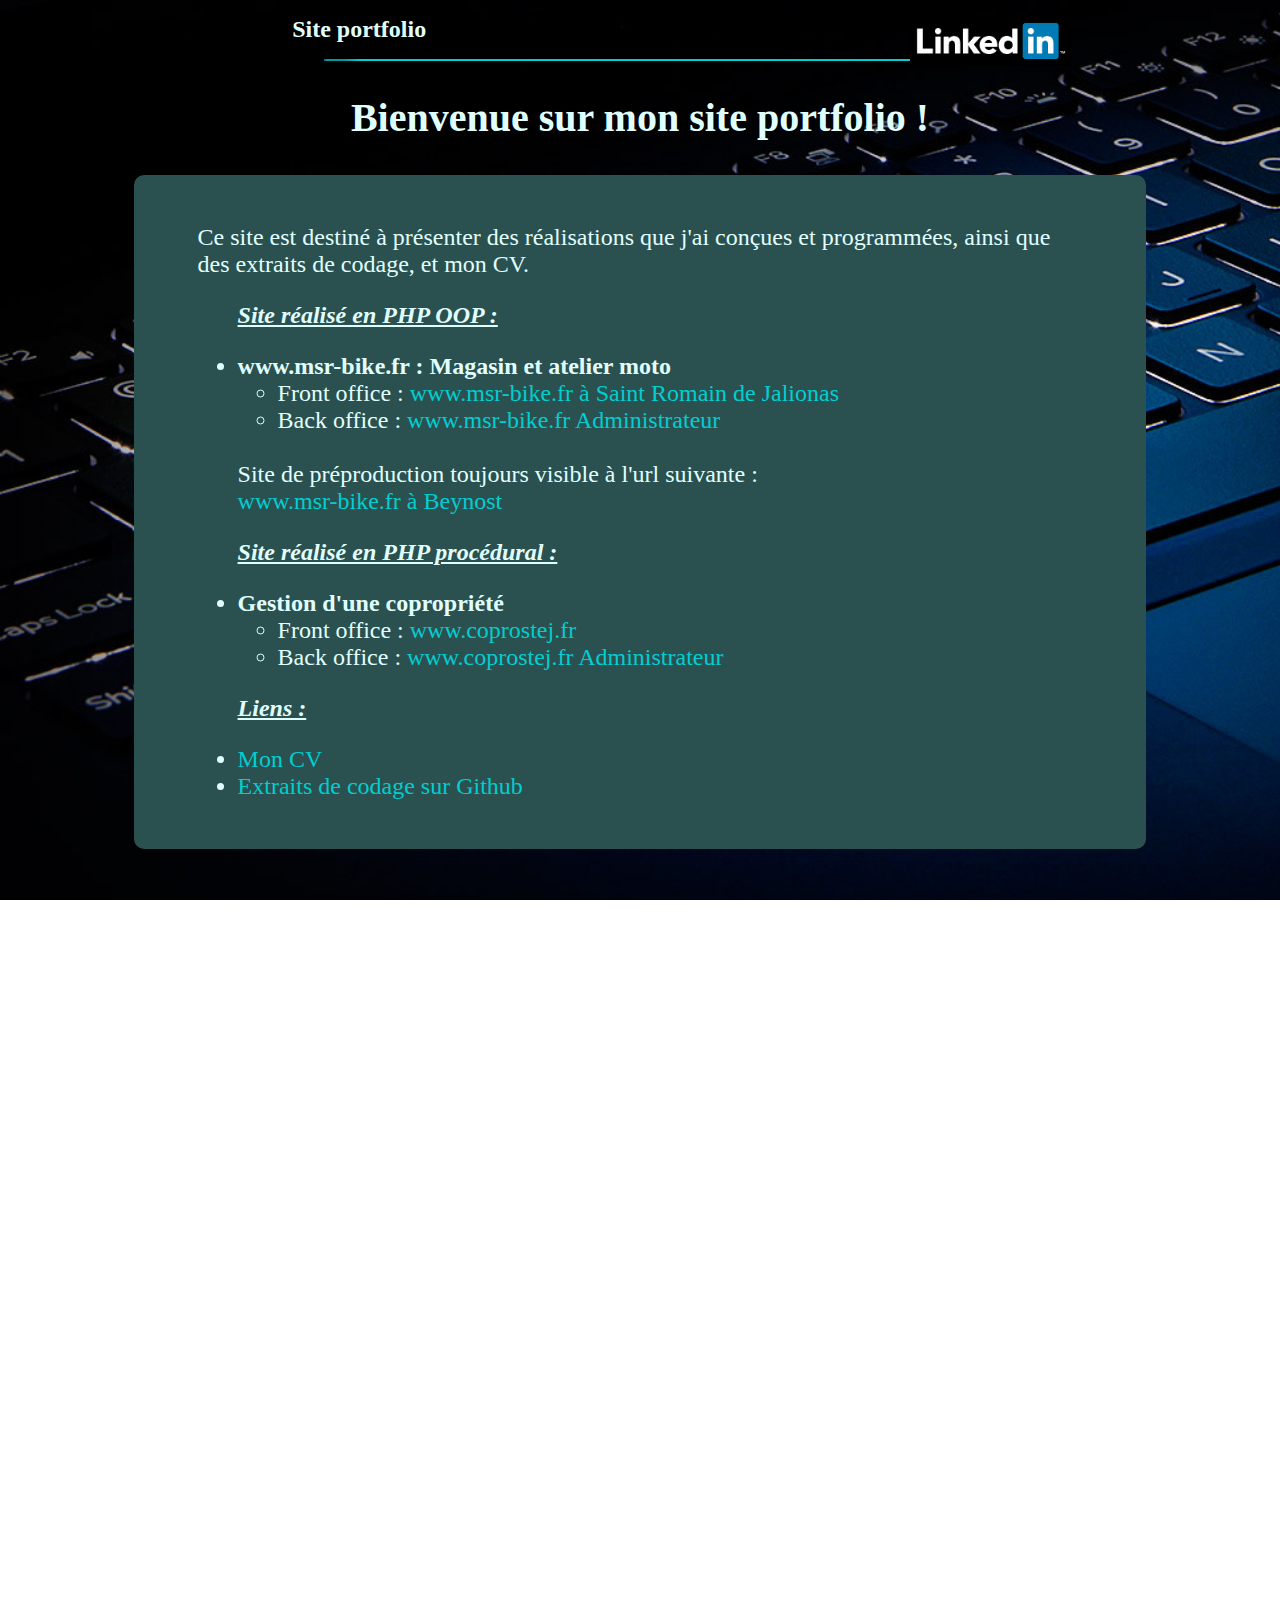
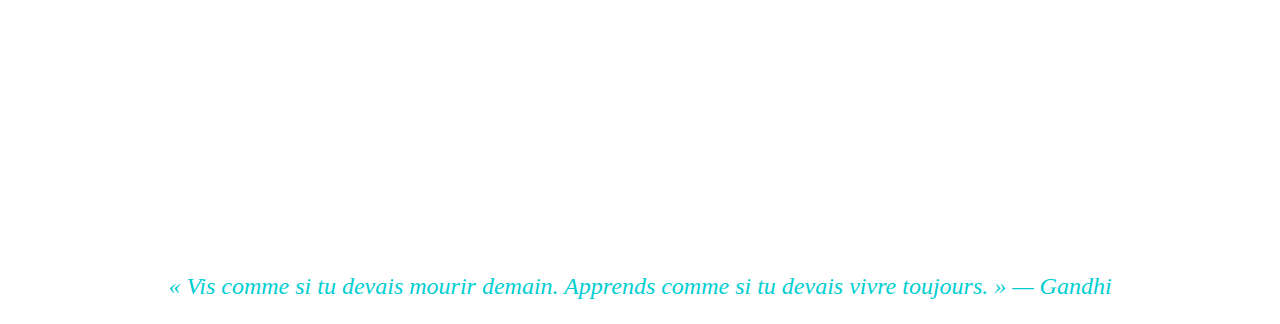
<file: index.html>
<!DOCTYPE html>
<html>

    <head>
        <link rel="stylesheet" href="css/css.css">
        <link rel="icon" type="image/png" sizes="16x16" href="favicon-16x16.png">
        <meta charset="UTF-8">
        <meta name="viewport" content="width=device-width, initial-scale=1.0">
    </head>

    <body>
        <div class="logoin">
            <a href="https://www.linkedin.com/in/guillaume-deloris-developpeur/" target="blank">
                <img src="images/logoinfondnoir.png" alt="logo linked in"></a>
        </div>
        <h1>Site portfolio</h1>
        <div class="hline"></div>
        <h2>Bienvenue sur mon site portfolio !</h2>
        <div class="container">
            <p>Ce site est destiné à présenter des réalisations que j'ai conçues et programmées, 
                ainsi que des extraits de codage, et mon CV.</p>
            <ul>
                <p><b><i><u>Site réalisé en PHP OOP : </u></i></b></p>
                <li><b>www.msr-bike.fr : Magasin et atelier moto </b></li>
                <ul>
                    <li>Front office : <a href="https://www.guillaumedeloris.fr/msrBike/boundaries/Index.php" target="blank">www.msr-bike.fr à Saint Romain de Jalionas</a></li>
                    <li>Back office : <a href="https://www.guillaumedeloris.fr/msrBike/msrBikeAdmin/boundaries/LoginIHM.php" target="blank">www.msr-bike.fr Administrateur</a></li>
                </ul><br>
                Site de préproduction toujours visible à l'url suivante :<br>
                <a href="https://julycien.alwaysdata.net/msrBike/boundaries/Index.php" target="blank">www.msr-bike.fr à Beynost</a></li>


                <p><b><i><u>Site réalisé en PHP procédural :</u></i></b></p>
                <li><b>Gestion d'une copropriété</b></li>
                <ul>
                    <li>Front office : <a href="https://guillaumedeloris.fr/CoproSainteJulie/boundaries/identificationIHM.php" target="blank">www.coprostej.fr</a></li>
                    <li>Back office : <a href="https://guillaumedeloris.fr/CoproSainteJulie/SyndicSainteJulie/boundaries/identification.php" target="blank">www.coprostej.fr Administrateur</a></li>
                </ul>
                <p><b><i><u>Liens :</u></i></b></p>
                <li><a href="cv/cv.html" target="blank">Mon CV</a></li>
                <li><a href="https://github.com/julycien" target="blank">Extraits de codage sur Github</a></li>
            </ul>
        </div>
        <div class="transparence"></div>

        <p class="citation">« Vis comme si tu devais mourir demain. Apprends comme si tu devais vivre toujours. »

            — Gandhi</p>
    </body>

</html>
</file>
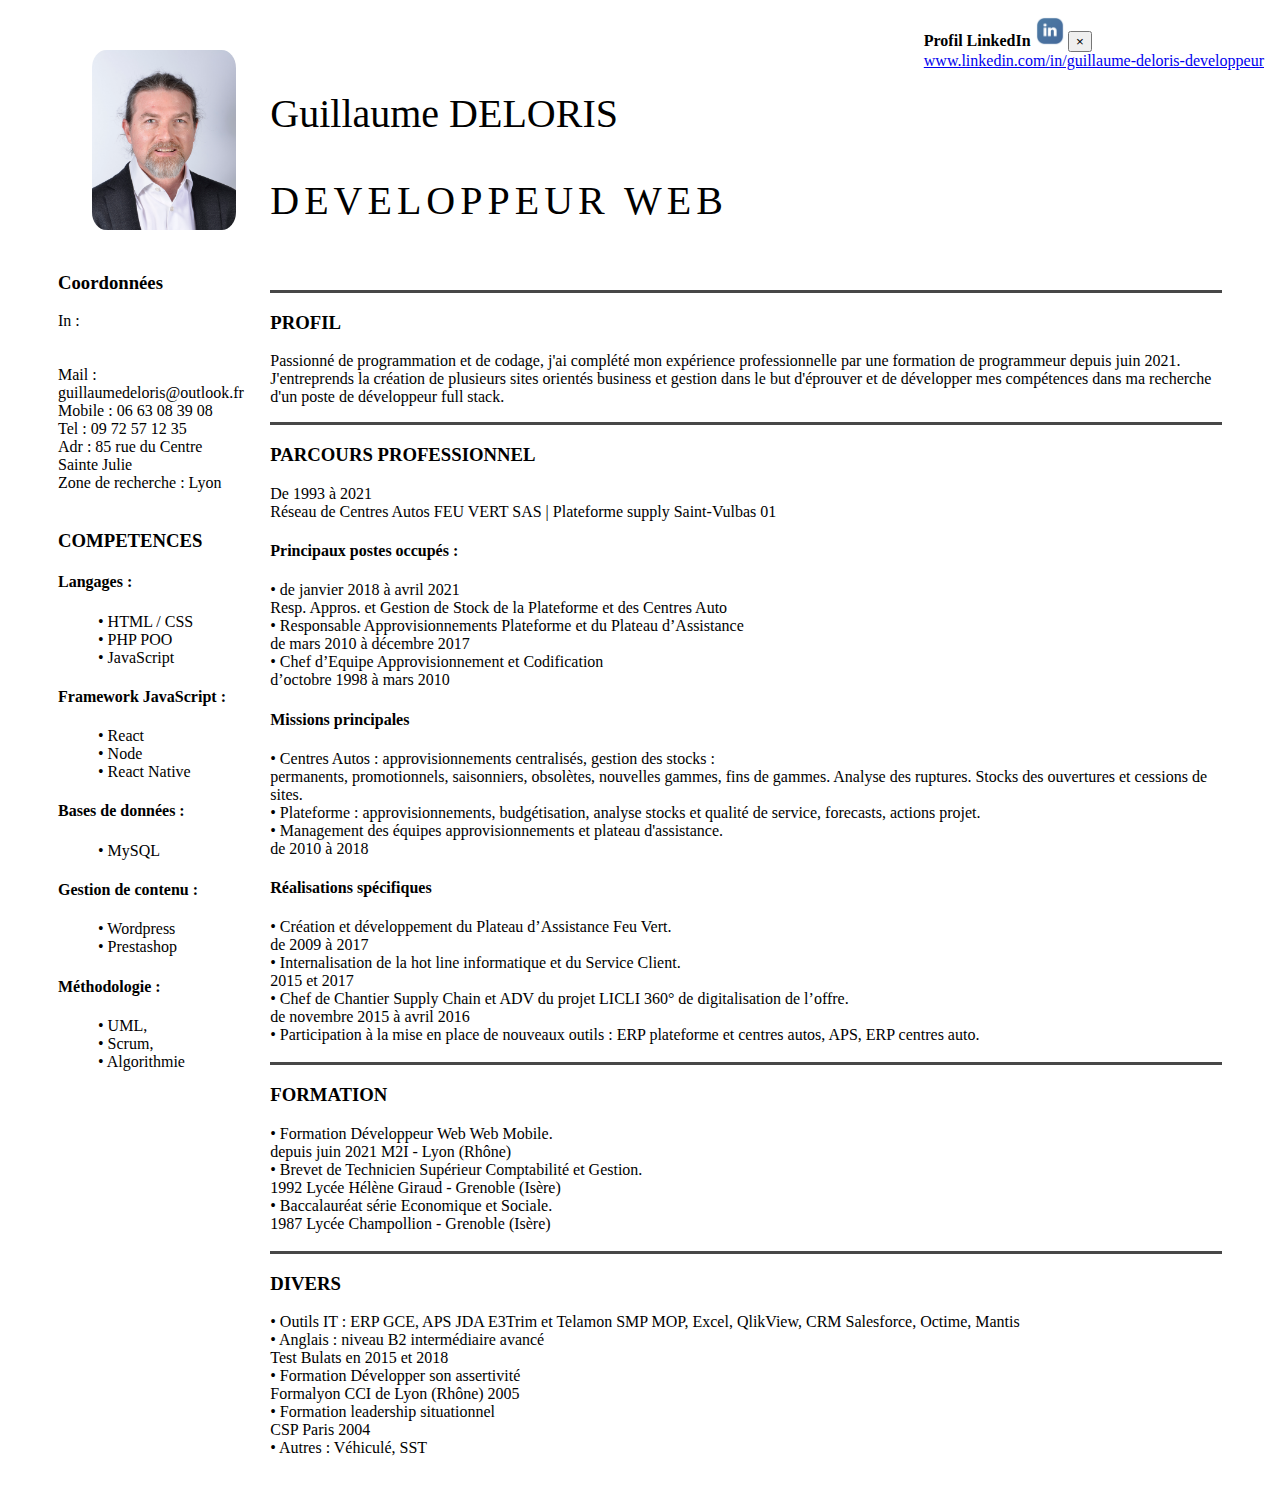
<file: cv/cv sv 211020.html>
<!DOCTYPE html>
<html lang="en">

<head>
    <meta charset="utf-8">
    <meta name="viewport" content="width=device-width, initial-scale=1, shrink-to-fit=no">
    <title>mon CV</title>
    <link href="cv.css" rel="stylesheet" />
    <link rel="stylesheet" href="https://cdn.jsdelivr.net/npm/bootstrap@4.6.0/dist/css/bootstrap.min.css"
        integrity="sha384-B0vP5xmATw1+K9KRQjQERJvTumQW0nPEzvF6L/Z6nronJ3oUOFUFpCjEUQouq2+l" crossorigin="anonymous">
    <link rel="icon" type="image/png" sizes="16x16" href="../favicon-16x16.png">
</head>

<body>
    <div class=container>
        <div class="ContainerColonne">
            <div class="photo">
                <img src="../images/photoprofil.jpg" class="photo" alt="photo de profil" height=180px>
            </div>
            <div id="coordonnees">
                <h3>Coordonnées</h3>
                <p>In : <a class="link" href="https://www.linkedin.com/in/guillaume-deloris-developpeur">
                        www.linkedin.com/in/guillaume-deloris-developpeur</a> <br>
                    Mail : guillaumedeloris@outlook.fr<br>
                    Mobile : 06 63 08 39 08<br>
                    Tel : 09 72 57 12 35 <br>
                    Adr : 85 rue du Centre <br>
                    Sainte Julie<br>
                    Zone de recherche : Lyon
                </p>
            </div>
            <div id="competences">
                <h3>COMPETENCES</h3>
                <p>
                <h4>Langages :</h4>
                <p class="colGauche">
                    • HTML / CSS<br>
                    • PHP POO<br>
                    • JavaScript<br>

                </p>
                <h4>Framework JavaScript :</h4>
                <p class="colGauche">
                    • React <br>
                    • Node <br>
                    • React Native <br>
                </p>
                <h4>Bases de données :</h4>
                <p class="colGauche">
                    • MySQL <br>
                </p>
                <h4>Gestion de contenu :</h4>
                <p class="colGauche">
                    • Wordpress<br>
                    • Prestashop<br>
                </p>
                <h4>Méthodologie :</h4>
                <p class="colGauche">
                    • UML,<br>
                    • Scrum, <br>
                    • Algorithmie
                </p>
                </p>
            </div>

        </div>
        <div class="ContainerPrincipal">
            <div id="entete">
                <p id="nom">Guillaume DELORIS</p>
                <p id="titre">DEVELOPPEUR WEB</p>
            </div>
            <div id="profil">
                <h3>PROFIL</h3>
                <p>Passionné de programmation et de codage,
                    j'ai complété mon expérience professionnelle par une formation de programmeur depuis juin 2021.
                    J'entreprends la création de plusieurs sites orientés business et gestion dans le but
                    d'éprouver et de développer mes compétences dans ma recherche d'un poste de développeur full stack.
                </p>
            </div>
            <div id="experience">
                <h3>PARCOURS PROFESSIONNEL</h3>
                <div class="largeur">
                    <div class="texteGauche">De 1993 à 2021
                    </div>
                    <div class="texteDroite">Réseau de Centres Autos FEU VERT SAS | Plateforme supply Saint-Vulbas 01
                    </div>
                </div>
                <h4>Principaux postes occupés :</h4>
                <div class="largeur">
                    <div class="texteGauche">&bull; de janvier 2018 à avril 2021</div>
                    <div class="texteDroite">Resp. Appros. et Gestion de Stock de la Plateforme et des Centres Auto</div>
                </div>
                <div class="largeur">
                    <div class="texteGauche">&bull; Responsable Approvisionnements Plateforme et du Plateau d’Assistance
                    </div>
                    <div class="texteDroite">de mars 2010 à décembre 2017</div>
                </div>
                <div class="largeur">
                    <div class="texteGauche">&bull; Chef d’Equipe Approvisionnement et Codification</div>
                    <div class="texteDroite">d’octobre 1998 à mars 2010</div>
                </div>
                <h4>Missions principales</h4>
                &bull; Centres Autos : approvisionnements centralisés, gestion des stocks : <br>
                permanents, promotionnels, saisonniers, obsolètes, nouvelles gammes, fins de gammes. Analyse des
                ruptures. Stocks des ouvertures et cessions de sites.<br>
                &bull; Plateforme : approvisionnements, budgétisation, analyse stocks et qualité de service, forecasts,
                actions projet.
                <div class="largeur">
                    <div class="texteGauche">&bull; Management des équipes approvisionnements et plateau d'assistance.
                    </div>
                    <div class="texteDroite">de 2010 à 2018</div>
                </div>
                <h4>Réalisations spécifiques</h4>
                <div class="largeur">
                    <div class="texteGauche">&bull; Création et développement du Plateau d’Assistance Feu Vert.</div>
                    <div class="texteDroite">de 2009 à 2017</div>
                </div>
                <div class="largeur">
                    <div class="texteGauche">&bull; Internalisation de la hot line informatique et du Service Client.
                    </div>
                    <div class="texteDroite"> 2015 et 2017</div>
                </div>
                <div class="largeur">
                    <div class="texteGauche">&bull; Chef de Chantier Supply Chain et ADV du projet LICLI 360° de
                        digitalisation de l’offre.</div>
                    <div class="texteDroite">de novembre 2015 à avril 2016</div>
                </div>
                &bull; Participation à la mise en place de nouveaux outils : ERP plateforme et centres autos, APS, ERP
                centres auto.<br><br>
            </div>
            <div id="formation">
                <h3>FORMATION</h3>
                <div class="largeur">
                    <div class="texteGauche">&bull; Formation Développeur Web Web Mobile. </div>
                    <div class="texteDroite"> depuis juin 2021 M2I - Lyon (Rhône)</div>
                </div>
                <div class="largeur">
                    <div class="texteGauche"> &bull; Brevet de Technicien Supérieur Comptabilité et Gestion. </div>
                    <div class="texteDroite"> 1992 Lycée Hélène Giraud - Grenoble (Isère)</div>
                </div>
                <div class="largeur">
                    <div class="texteGauche">&bull; Baccalauréat série Economique et Sociale. </div>
                    <div class="texteDroite"> 1987 Lycée Champollion - Grenoble (Isère)<br><br></div>
                </div>
            </div>
            <div id="divers">
                <h3>DIVERS</h3>
                • Outils IT : ERP GCE, APS JDA E3Trim et Telamon SMP MOP, Excel, QlikView, CRM Salesforce, Octime,
                Mantis<br>
                <div class="largeur">
                    <div class="texteGauche">• Anglais : niveau B2 intermédiaire avancé</div>
                    <div class="texteDroite"> Test Bulats en 2015 et 2018</div>
                </div>
                <div class="largeur">
                    <div class="texteGauche">• Formation Développer son assertivité </div>
                    <div class="texteDroite">Formalyon CCI de Lyon (Rhône) 2005</div>
                </div>
                <div class="largeur">
                    <div class="texteGauche">• Formation leadership situationnel </div>
                    <div class="texteDroite">CSP Paris 2004</div>
                </div>
                • Autres : Véhiculé, SST
            </div>
        </div>
    </div>
    <!--toast-->

    <div class="toast" id="toast1" data-delay="10000"
        style="position: absolute; top: 1rem; right: 1rem; min-width:250px;" aria-live="assertive" aria-atomic="true">
        <div class="toast-header">
            <strong class="mr-auto">Profil LinkedIn</strong>
            <small>
                <img src="../images/logoin.png" alt="logo linkedIn" height=30px>
            </small>
            <button type="button" class="ml-2 mb-1 close" data-dismiss="toast" aria-label="Fermer">
                <div aria-hidden="true">&times;</div>
            </button>
        </div>
        <div class="toast-body">
            <a href="https://www.linkedin.com/in/guillaume-deloris-developpeur">
                www.linkedin.com/in/guillaume-deloris-developpeur</a>
        </div>
    </div>


    <script src="https://code.jquery.com/jquery-3.3.1.slim.min.js"
        integrity="sha384-q8i/X+965DzO0rT7abK41JStQIAqVgRVzpbzo5smXKp4YfRvH+8abtTE1Pi6jizo"
        crossorigin="anonymous"></script>
    <script src="https://stackpath.bootstrapcdn.com/bootstrap/4.2.1/js/bootstrap.min.js"
        integrity="sha384-B0UglyR+jN6CkvvICOB2joaf5I4l3gm9GU6Hc1og6Ls7i6U/mkkaduKaBhlAXv9k"
        crossorigin="anonymous"></script>
    <script>

        $(document).ready(function () {
            $('#toast1').toast('show');
        })

        /*ici ca fonctionne
        $(document).ready(function(){
              $('#toast1').toast('show');
            });*/

        //changer la couleur lors du survol - colonne de droite
        let survol = $("#profil, #experience, #formation, #divers")

        $(document).ready(function () {
            //Lorsque la souris entre dans le div...
            survol.mouseenter(function () {
                //mettre fond gris clair
                $(this).css("background-color", "rgb(240 ,240,240)");
                $(this).css("color", "#000");
            });
            //Lorsque la souris ressort du div...
            survol.mouseleave(function () {
                //remettre fond d'origine
                $(this).css("background-color", "rgb(255,255,255)");
                $(this).css("color", "#000");
            });
        });

        //changer la couleur lors du survol - colonne de gauche
        let survolCol1 = $("#competences, #coordonnees")

        $(document).ready(function () {
            //Lorsque la souris entre dans le div...
            survolCol1.mouseenter(function () {
                //mettre fond gris clair
                //$(this).css("background-color", "rgb(240,240,240)");
                //$(this).css("color", "#000");
                //$(this).css("border-top", "3px solid rgb(71, 71, 71)");
                //$(this).css("font-size", "2em");
            });
            //Lorsque la souris ressort du div...
            survolCol1.mouseleave(function () {
                //remettre fond d'origine
                //$(this).css("background-color", "rgb(71, 71, 71)");
                //$(this).css("color", "#fff");
                //$(this).css("border-top", "3px solid rgb(250,250,250)");
                //$(this).css("font-size", "1.5em");
            });
        });

        let survolColObj = $("#objectif")

        $(document).ready(function () {
            //Lorsque la souris entre dans le div...
            survolColObj.mouseenter(function () {
                //mettre fond gris clair
                /*$(this).css("background-color", "rgb(240,240,240)");
                $(this).css("color", "#000");
                $(this).css("border-top", "10px solid rgb(71, 71, 71)");*/
                //$(this).css("font-size", "1.5em");
                $(this).css("font-weight", "bold");
            });
            //Lorsque la souris ressort du div...
            survolColObj.mouseleave(function () {
                //remettre fond d'origine
                /*$(this).css("background-color", "rgb(71, 71, 71)");
                $(this).css("color", "#fff");
                $(this).css("border-top", "10px solid rgb(250,250,250)");*/
                //$(this).css("font-size", "1em");
                $(this).css("font-weight", "normal");
            });
        });

        let survolNom = $("#nom")
        $(document).ready(function () {
            //Lorsque la souris entre dans le div...
            survolNom.mouseenter(function () {
                //mettre fond gris clair
                $(this).css("font-weight", "600");
                $(this).css("letter-spacing", "10px");
            });
            //Lorsque la souris ressort du div...
            survolNom.mouseleave(function () {
                //remettre fond d'origine
                $(this).css("font-weight", "normal");
                $(this).css("letter-spacing", "1px");
            });
        });

        //changer la couleur quand on passe la souris dans le titre 
        let survolTitre = $("#titre")
        $(document).ready(function () {
            //Lorsque la souris entre dans le div...
            survolTitre.mouseenter(function () {
                //mettre fond gris clair
                $(this).css("font-weight", "normal");
                $(this).css("letter-spacing", "10px");
                $(this).css("color", getRandomColor());
            });
            //Lorsque la souris ressort du div...
            survolTitre.mouseleave(function () {
                //remettre fond d'origine
                $(this).css("font-weight", "normal");
                $(this).css("letter-spacing", "1px");
                $(this).css("color", getRandomColor());
            });
        });

        // fonction qui génère le code couleur aléatoire
        function getRandomColor() {
            // #09AFF3
            let chars = "0123456789ABCDEF";
            let color = "#";

            for (let i = 0; i <= 5; i++) {
                // générer un indice aléatoire entre 0 et 15
                let position = randomIntFromInterval(0, 15);
                // aller chercher le caractère correspondant
                let char = chars[position];
                // l'ajouter dans le code couleur
                color += char;
                // console.log(color);
            }
            return color;
        }

        function randomIntFromInterval(min, max) { // min and max included
            return Math.floor(Math.random() * (max - min + 1) + min)
        }

    </script>

</body>

</html>
</file>
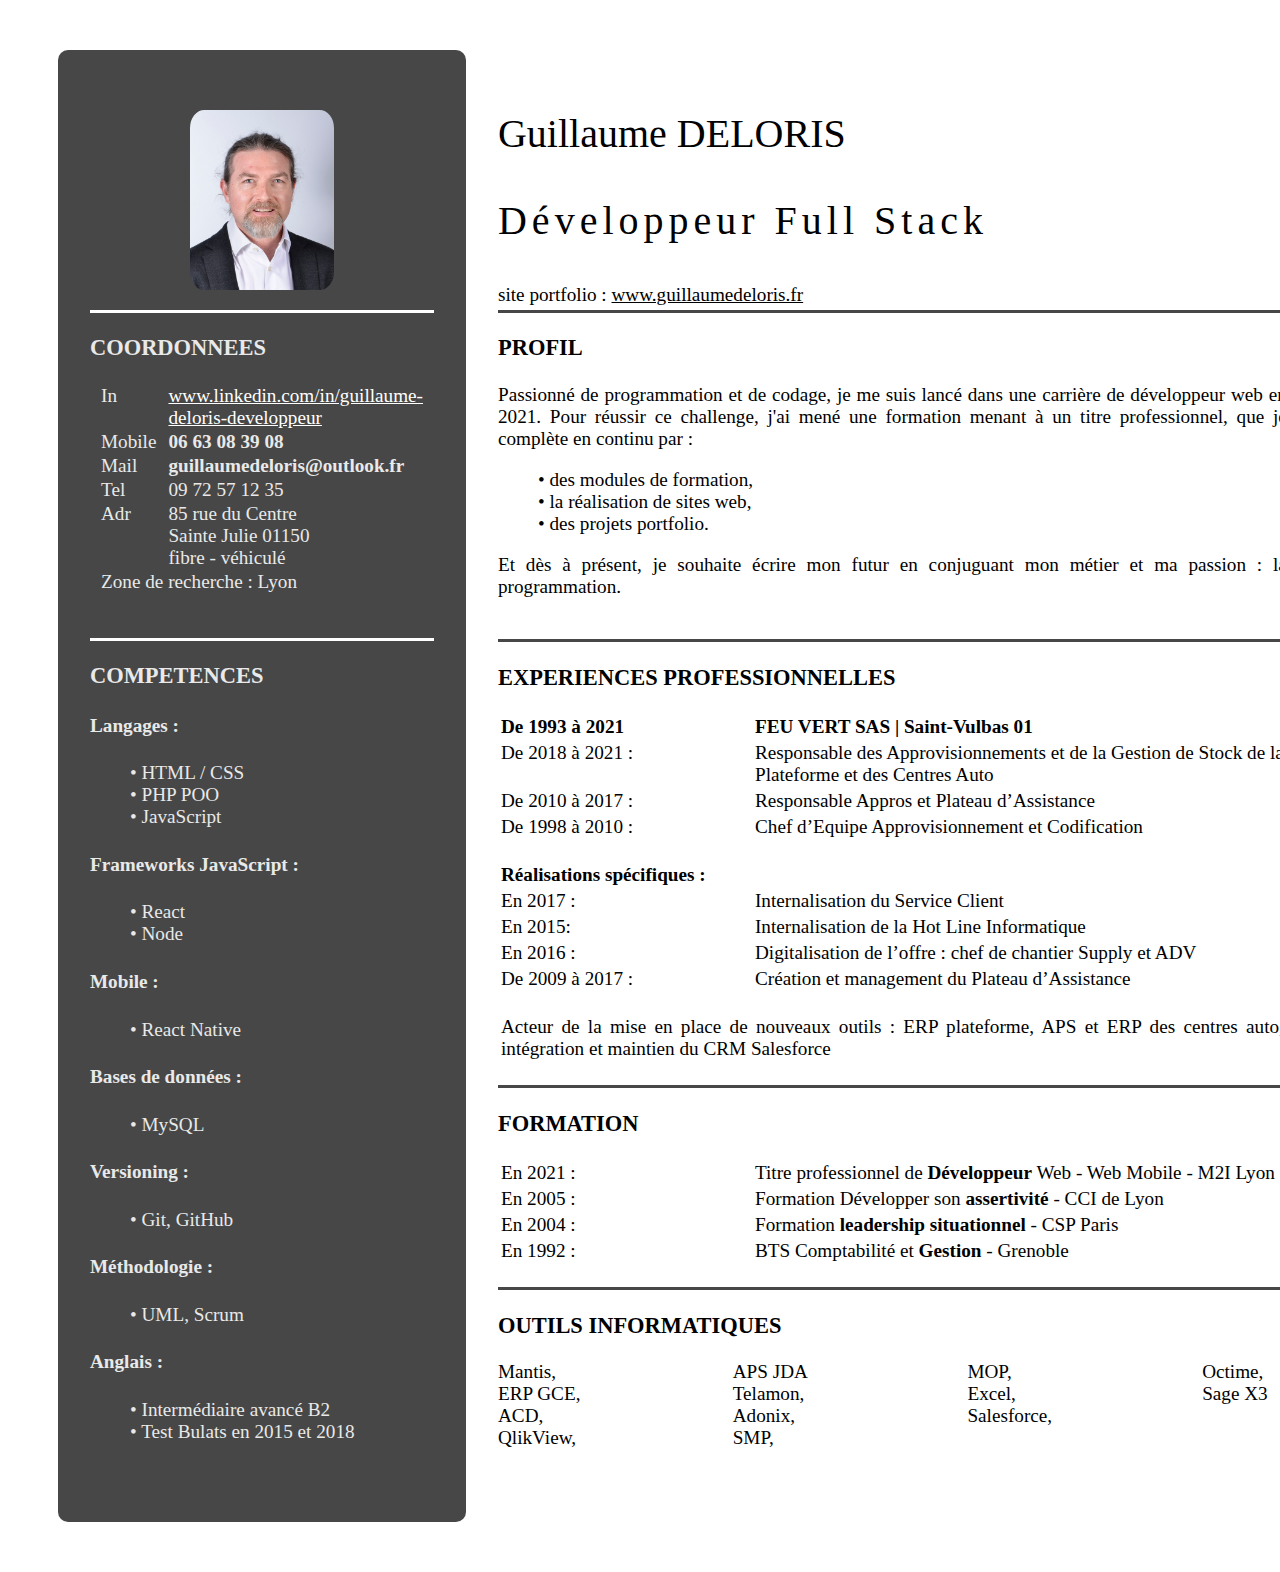
<file: cv/cv.html>
<!DOCTYPE html>
<html lang="en">

    <head>
        <meta charset="utf-8">
        <title>mon CV</title>
        <link href="cv.css" rel="stylesheet" />

        <link rel="icon" type="image/png" sizes="16x16" href="../images/favicon-16x16.png">
    </head>

    <body>
        <div class=container>
            <div class="containerColonne">
                <div class="photo">
                    <img src="../images/photoprofil.jpg" class="photo" alt="photo de profil" height="180px">
                </div>
                <div id="coordonnees">
                    <h3>COORDONNEES</h3>
                    <table class="tableCoordonnees">
                        <tr>
                            <td >In</td>
                            <td ><a class="link" href="https://www.linkedin.com/in/guillaume-deloris-developpeur">
                                    www.linkedin.com/in/guillaume-deloris-developpeur</a></td>
                        </tr>
                        <tr>
                            <td>Mobile </td>
                            <td><b>06 63 08 39 08</b>
                            </td>
                        </tr>
                        <tr>
                            <td>Mail  </td>
                            <td><b>guillaumedeloris@outlook.fr</b></td>
                        </tr>
                        <tr>
                            <td>Tel </td>
                            <td>09 72 57 12 35
                            </td>
                        </tr>
                        <tr>
                            <td>Adr </td>
                            <td>85 rue du Centre <br>
                                Sainte Julie 01150<br>
                                fibre - véhiculé
                            </td>
                        </tr>
                        <tr>
                            <td colspan="2">Zone de recherche : Lyon</td>
                        </tr>
                    </table><br><br>

                </div>
                <div id="competences">
                    <h3>COMPETENCES</h3>
                    <p>
                    <h4>Langages :</h4>
                    <p class="colGauche">
                        • HTML / CSS<br>
                        • PHP POO<br>
                        • JavaScript<br>

                    </p>
                    <h4>Frameworks JavaScript :</h4>
                    <p class="colGauche">
                        • React <br>
                        • Node <br>
                    </p>
                    <h4>Mobile :</h4>
                    <p class="colGauche">
                        • React Native <br>
                    </p>
                    <h4>Bases de données :</h4>
                    <p class="colGauche">
                        • MySQL <br>
                    </p>
                    <h4>Versioning :</h4>
                    <p class="colGauche">
                        • Git, GitHub
                    </p>
                    <h4>Méthodologie :</h4>
                    <p class="colGauche">
                        • UML, Scrum
                    </p>
                    <h4>Anglais :</h4>
                    <p class="colGauche">
                        • Intermédiaire avancé B2 <br>
                        • Test Bulats en 2015 et 2018
                    </p>
                </div>

            </div>
            <div class="containerPrincipal">
                <div id="entete">
                    <p id="nom">Guillaume DELORIS</p>
                    <p id="titre">Développeur Full Stack</p>
                    <p>site portfolio : <a class="linklight" href="https://www.guillaumedeloris.fr" target="_blank"> www.guillaumedeloris.fr</a></p>
                </div>
                <div id="profil">
                    <h3>PROFIL</h3>
                    <p>Passionné de programmation et de codage, je me suis lancé dans une carrière de développeur web en 2021. 
                        Pour réussir ce challenge, j'ai mené une formation menant à un titre professionnel, que je complète en continu par :
                    <p class="colGauche">
                        • des modules de formation, <br>
                        • la réalisation de sites web,<br>
                        • des projets portfolio.</p>
                    <p>Et dès à présent, je souhaite écrire mon futur en conjuguant mon métier et ma passion : la programmation.
                    </p><br>
                </div>
                <div id="experience">
                    <h3>EXPERIENCES PROFESSIONNELLES</h3>
                    <table>
                        <tr>
                            <td width="250px"><b>De 1993 à 2021</b></td>
                            <td><b>FEU VERT SAS | Saint-Vulbas 01</b></td>
                        </tr>
                        <tr>
                            <td>De 2018 à 2021 : </td>
                            <td>Responsable des Approvisionnements et de la Gestion de Stock de la Plateforme et des Centres Auto
                            </td>
                        </tr>
                        <tr>
                            <td>De 2010 à 2017 : </td>
                            <td>Responsable Appros et Plateau d’Assistance</td>
                        </tr>
                        <tr>
                            <td>De 1998 à 2010 : </td>
                            <td>Chef d’Equipe Approvisionnement et Codification<br><br></td>
                        </tr>

                        <tr>
                            <td colspan="2">
                                <b>Réalisations spécifiques :</b>
                            </td>
                        </tr>
                        <tr>
                            <td>En 2017 : </td>
                            <td>Internalisation du Service Client</td>
                        </tr>
                        <tr>
                            <td>En 2015: </td>
                            <td>Internalisation de la Hot Line Informatique</td>
                        </tr>
                        <tr>
                            <td>En 2016 : </td>
                            <td>Digitalisation de l’offre : chef de chantier Supply et ADV</td>
                        </tr>
                        <tr>
                            <td>De 2009 à 2017 : </td>
                            <td>Création et management du Plateau d’Assistance<br><br></td>
                        </tr>

                        <tr>
                            <td colspan="2">Acteur de la mise en place de nouveaux outils : ERP plateforme, APS et ERP des centres auto, intégration et maintien du CRM Salesforce<br><br></td>
                        </tr>
                    </table>
                </div>
                <div id="formation">
                    <h3>FORMATION</h3>
                    <table>
                        <tr>
                            <td width="250px">En 2021 : </td>
                            <td>Titre professionnel de <b>Développeur</b> Web - Web Mobile - M2I Lyon
                            </td>
                        </tr>
                        <tr>
                            <td>En 2005 : </td>
                            <td>Formation Développer son <b>assertivité</b> - CCI de Lyon </td>
                        </tr>
                        <tr>
                            <td>En 2004 : </td>
                            <td>Formation <b>leadership situationnel</b> - CSP Paris</td>
                        </tr>
                        <tr>
                            <td>En 1992 : </td>
                            <td>BTS Comptabilité et <b>Gestion</b> - Grenoble</td>
                            </tr>
                    </table>
                    <br>
                </div>
                <div id="divers">
                    <h3>OUTILS INFORMATIQUES</h3>
                    <p class="colonnes">Mantis,<br> 
                        ERP GCE,<br> 
                        ACD,<br> 
                        QlikView, <br>
                        APS JDA<br>
                        Telamon,<br> 
                        Adonix,<br>
                        SMP,<br> 
                        MOP,<br> 
                        Excel,<br> 
                        Salesforce, <br>
                        Octime, <br>
                        Sage X3
                    </p>
                </div>
            </div>
        </div>


        <script src="https://code.jquery.com/jquery-3.3.1.slim.min.js"
                integrity="sha384-q8i/X+965DzO0rT7abK41JStQIAqVgRVzpbzo5smXKp4YfRvH+8abtTE1Pi6jizo"
        crossorigin="anonymous"></script>
        <script src="https://stackpath.bootstrapcdn.com/bootstrap/4.2.1/js/bootstrap.min.js"
                integrity="sha384-B0UglyR+jN6CkvvICOB2joaf5I4l3gm9GU6Hc1og6Ls7i6U/mkkaduKaBhlAXv9k"
        crossorigin="anonymous"></script>
        <script>

            $(document).ready(function () {
                $('#toast1').toast('show');
            })

            /*ici ca fonctionne
             $(document).ready(function(){
             $('#toast1').toast('show');
             });*/

            //changer la couleur lors du survol - colonne de droite
            let survol = $("#profil, #experience, #formation, #divers")

            $(document).ready(function () {
                //Lorsque la souris entre dans le div...
                survol.mouseenter(function () {
                    //mettre fond gris clair
                    $(this).css("background-color", "rgb(240 ,240,240)");
                    $(this).css("color", "#000");
                });
                //Lorsque la souris ressort du div...
                survol.mouseleave(function () {
                    //remettre fond d'origine
                    $(this).css("background-color", "rgb(255,255,255)");
                    $(this).css("color", "#000");
                });
            });

            //changer la couleur lors du survol - colonne de gauche
            let survolCol1 = $("#competences")

            $(document).ready(function () {
                //Lorsque la souris entre dans le div...
                survolCol1.mouseenter(function () {
                    //mettre fond gris clair
                    //$(this).css("background-color", "rgb(240,240,240)");
                    //$(this).css("color", "#000");
                    //$(this).css("border-top", "3px solid rgb(71, 71, 71)");
                    //$(this).css("font-size", "2em");
                    $(this).css("font-weight", "bold");
                });
                //Lorsque la souris ressort du div...
                survolCol1.mouseleave(function () {
                    //remettre fond d'origine
                    //$(this).css("background-color", "rgb(71, 71, 71)");
                    //$(this).css("color", "#fff");
                    //$(this).css("border-top", "3px solid rgb(250,250,250)");
                    //$(this).css("font-size", "1.5em");
                    $(this).css("font-weight", "normal");
                });
            });



            let survolNom = $("#nom")
            $(document).ready(function () {
                //Lorsque la souris entre dans le div...
                survolNom.mouseenter(function () {
                    //mettre fond gris clair
                    $(this).css("font-weight", "500");
                    $(this).css("letter-spacing", "6px");
                });
                //Lorsque la souris ressort du div...
                survolNom.mouseleave(function () {
                    //remettre fond d'origine
                    $(this).css("font-weight", "normal");
                    $(this).css("letter-spacing", "4px");
                });
            });

            //changer la couleur quand on passe la souris dans le titre 
            let survolTitre = $("#titre")
            $(document).ready(function () {
                //Lorsque la souris entre dans le div...
                survolTitre.mouseenter(function () {
                    //mettre fond gris clair
                    $(this).css("font-weight", "normal");
                    $(this).css("letter-spacing", "5px");
                    $(this).css("color", getRandomColor());
                });
                //Lorsque la souris ressort du div...
                survolTitre.mouseleave(function () {
                    //remettre fond d'origine
                    $(this).css("font-weight", "normal");
                    $(this).css("letter-spacing", "1px");
                    $(this).css("color", getRandomColor());
                });
            });

            // fonction qui génère le code couleur aléatoire
            function getRandomColor() {
                // #09AFF3
                let chars = "0123456789ABCDEF";
                let color = "#";

                for (let i = 0; i <= 5; i++) {
                    // générer un indice aléatoire entre 0 et 15
                    let position = randomIntFromInterval(0, 15);
                    // aller chercher le caractère correspondant
                    let char = chars[position];
                    // l'ajouter dans le code couleur
                    color += char;
                    // console.log(color);
                }
                return color;
            }

            function randomIntFromInterval(min, max) { // min and max included
                return Math.floor(Math.random() * (max - min + 1) + min)
            }

        </script>

    </body>

</html>
</file>
<file: css/css.css>
body {
    background-image: url("../images/numerique02.jpg");
    background-attachment: fixed;
    background-size: cover;
    font-family: 'Lucida Sans', 'Lucida Sans Regular', 'Lucida Grande', 'Lucida Sans Unicode', 'Geneva', 'Verdana', 'sans-serif';
    color: lightcyan;
    font-size: 0.5em;
    z-index: 10;
}
.hline {
    width: 50%;
    height: 2px;
    background-color: darkturquoise;
    margin: 0 auto;
    animation: fadein 2s;
    border-radius: 20%;
}
a:hover {
    color: blue;
    text-decoration: none;
}
a:link {
    color: darkturquoise;
    text-decoration: none;
}
a:visited {
    color: darkturquoise;
}
a:active {
    color: darkturquoise;
}
.container {
    font-size: 3em;
    background-color: rgb(43, 80, 80);
    border-radius: 10px;
    margin: 0 10%;
    padding: 2% 5%;
    display: inline-block;
}
.logoin {
    float: right;
    padding: 0 200px;
}
img {
    max-width: 100%;
    max-height: 50px;
}
h1 {
    text-align: center;
    font-size: 3em;
}
h2 {
    text-align: center;
    font-size: 5em;
}
.citation {
    color: darkturquoise;
    font-size: 3em;
    text-align: center;
    font-style: oblique;
}
.transparence {
    height: 1000px;
}

@media screen and (max-width: 50em) {
    h1 {
        font-size: 1.5em;
    }
    h2 {
        font-size: 3em;
    }
    .container {
        font-size: 1.5em;
    }
    img {
        max-height: 30px;
    }
}

@media screen and (max-width: 30em) {
    img {
        max-height: 20px;
    }
    .hline {
        height: 1px;
    }
}



@keyframes fadein {
    from {
        opacity: 0;
    }
    to {
        opacity: 1;
    }
}
</file>
<file: cv/cv.css>
body {
    font-family: 'Lucida Sans', 'Lucida Sans Regular', 'Lucida Grande', 'Lucida Sans Unicode', 'Geneva', 'Verdana', 'sans-serif';
}
.container {
    display: flex;
    justify-content: space-between;
    margin: 50px;
}

.photo {
    display: block;

    margin-left: auto;
    margin-right: auto;
    height: 180px;
    margin-bottom: 20px;
    border-radius: 10%;
}

.containerColonne {
    padding: 60px 2rem;
    background-color: rgb(71, 71, 71);
    color: rgb(233, 233, 233);
    border-radius: 10px 10px 10px 10px;
    font-size: 1.2em;
    flex-direction: column;

}

.containerPrincipal {
    text-align: justify;
    padding: 20px 2rem;
    font-size: 1.2em;
    align-self: stretch;
    flex-direction: column;

}
table {
    border-collapse: separate;
}
td {
    vertical-align: top;
}
.tableCoordonnees {
    border-spacing: 10px 0px;
    border-collapse: separate;
}

#entete {
    height: 200px;
}

#nom {
    font-size: 40px;
}

#titre {
    font-size: 40px;
    letter-spacing: 5px;
}

#experience, #formation, #divers, #profil {
    border-top: 3px solid rgb(71, 71, 71);
}

#coordonnees, #competences {
    border-top: 3px solid rgb(255, 255, 255);
}

.colGauche {
    margin-left: 40px;
}

.link {
    color: rgb(255, 255, 255);
}
.linklight {
    color: black;
}

@media screen and (max-width: 70em) {
    .container {
        flex-wrap: wrap;
    }
}

.groscontainerflex {
    display: flex;
    flex-direction: row;
    justify-content: space-around;
}
.petit1 {
    color: red;
}
.petit2 {
    color: green;
}
.colonnes {
    columns: 4 auto;
    column-gap: 150px;
    text-align: left;
}
</file>
